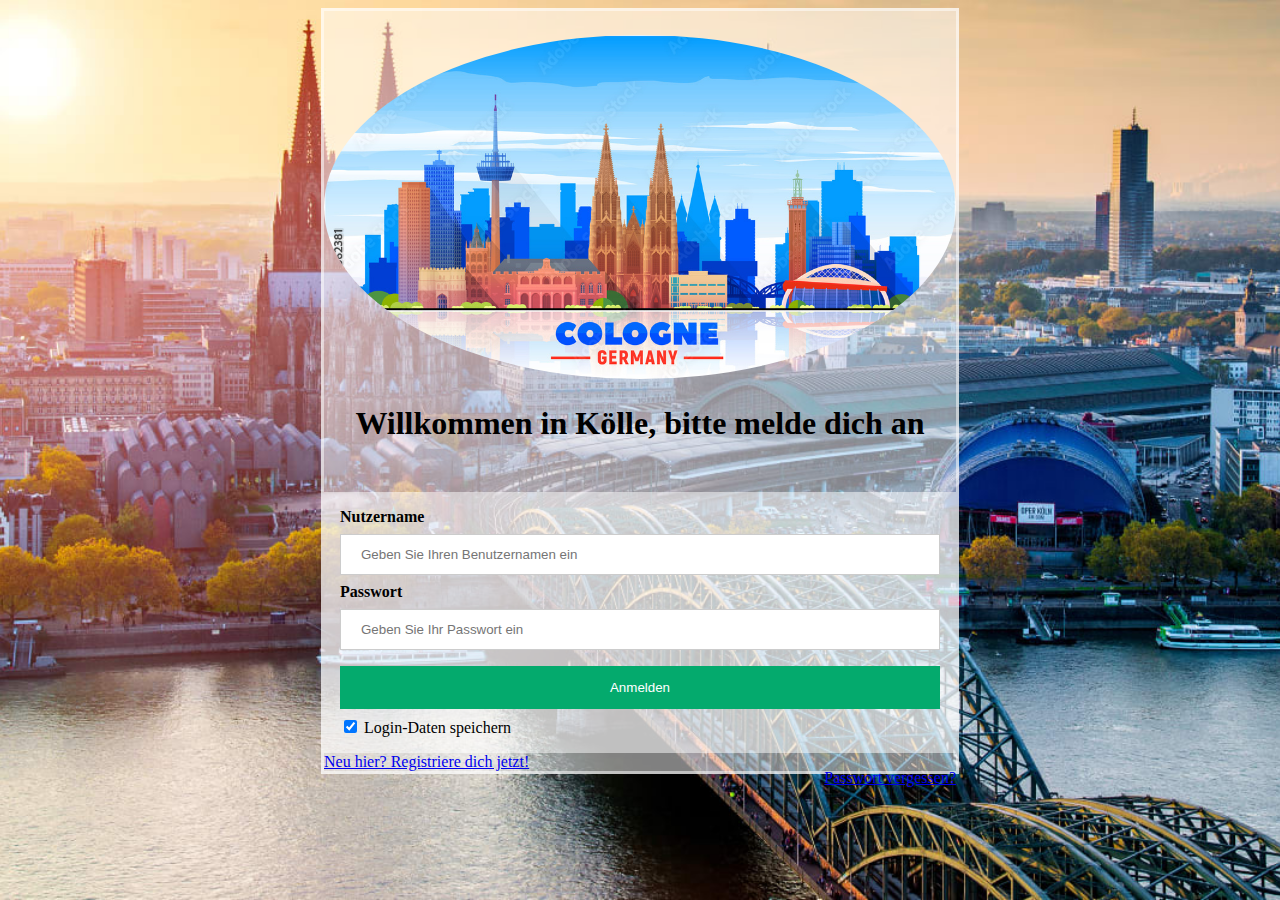
<file: webserverKoeln/index.html>
<!DOCTYPE html>
<html>
    <head>
        <title>
            Willkommen in Kölle
        </title>
        <meta charset="utf-8">
        <link rel="icon" href="logo.png">
        <link rel="stylesheet" href="index.css">
        
    </head>
    <body>
        <form method="post" id="login-form">
            <div class="imgcontainer">
            <img src="avatar.jpg" alt="Avatar" class="avatar">
            </div>
            <h1>Willkommen in Kölle, bitte melde dich an</h1>
            <div class="container" >
            <label for="uname"><b>Nutzername</b></label>
            <input type="text" placeholder="Geben Sie Ihren Benutzernamen ein" name="username" required>
        
            <label for="psw"><b>Passwort</b></label>
            <input type="password" placeholder="Geben Sie Ihr Passwort ein" name="key" required>
        
            <button type="submit">Anmelden</button>
            <label>
                <input type="checkbox" checked="checked" name="remember"> Login-Daten speichern
            </label>
            </div>
        
            <div class="container_bottom">
            <span class="reg" id="reg_span"><a href="#">Neu hier? Registriere dich jetzt!</a></span>
            <span class="psw" id="psw_span"><a href="#">Passwort vergessen?</a></span>
            </div>
        </form>
    </body>
    <script src="login.js"></script>
</html>
</file>
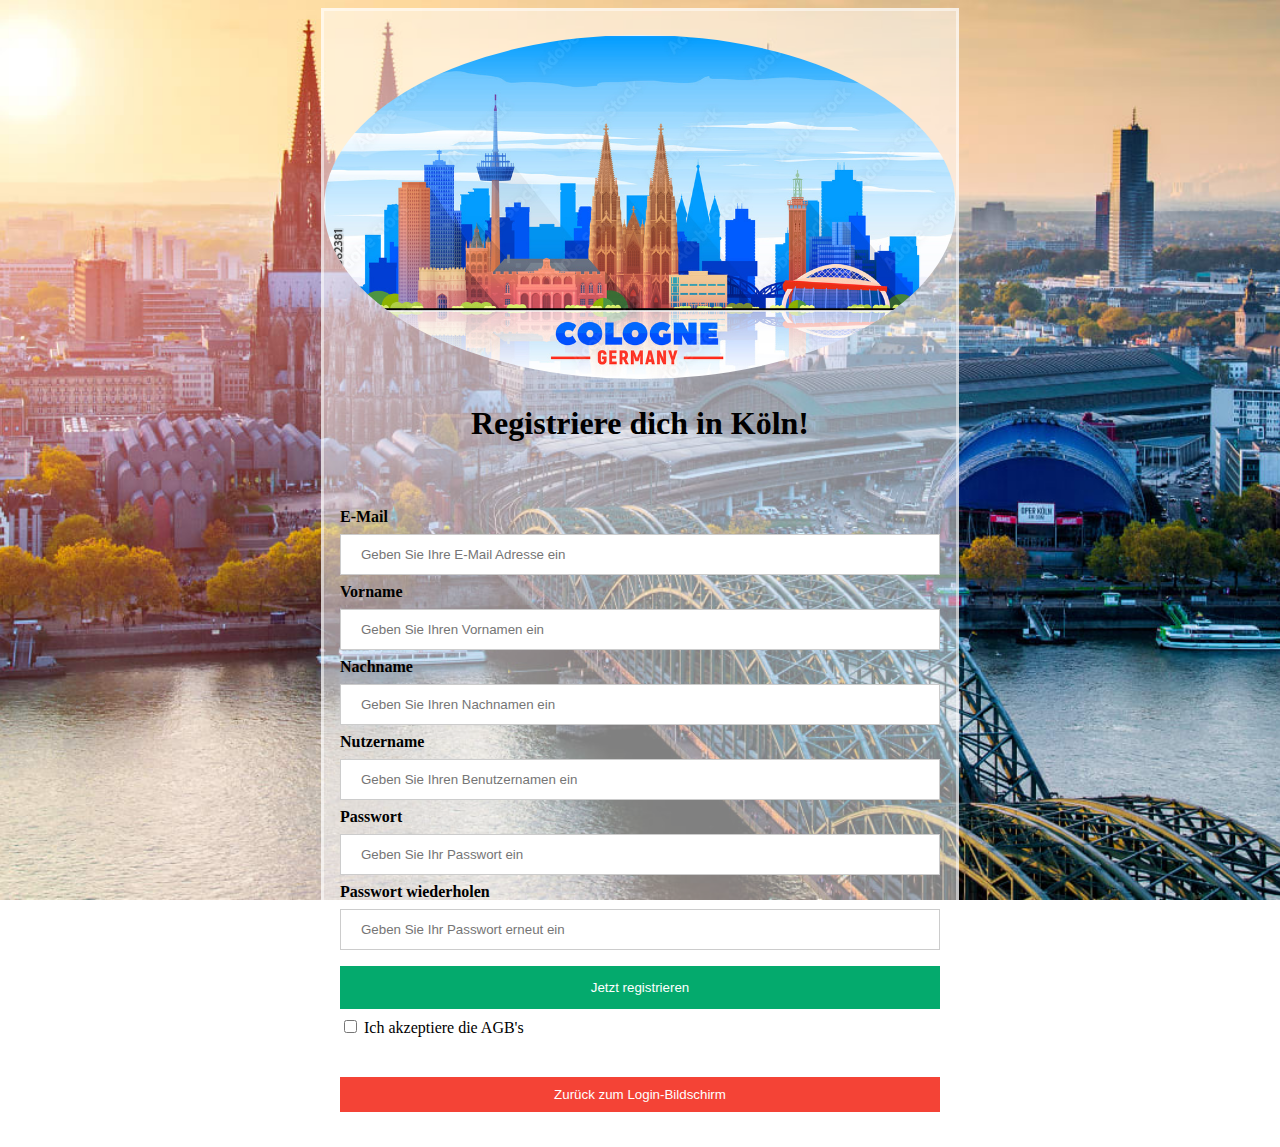
<file: webserverKoeln/register.html>
<!DOCTYPE html>
<html>
    <head>
        <title>
            Registrieren
        </title>
        <meta charset="utf-8">
        <link rel="icon" href="logo.png">
        <link rel="stylesheet" href="register.css">
        
    </head>
    <body>
        <form method="post" id="login-form">
            <div class="imgcontainer">
            <img src="avatar.jpg" alt="Avatar" class="avatar">
            </div>
            <h1>Registriere dich in Köln!</h1>
            <div class="container" >
            <label for="email"><b>E-Mail</b></label>
            <input type="email" placeholder="Geben Sie Ihre E-Mail Adresse ein" name="email" required>

            <label for="firstname"><b>Vorname</b></label>
            <input type="text" placeholder="Geben Sie Ihren Vornamen ein" name="firstname" required>
        
            <label for="surname"><b>Nachname</b></label>
            <input type="text" placeholder="Geben Sie Ihren Nachnamen ein" name="surname" required>

            <label for="uname"><b>Nutzername</b></label>
            <input type="text" placeholder="Geben Sie Ihren Benutzernamen ein" name="username" required>
        
            <label for="psw"><b>Passwort</b></label>
            <input type="password" placeholder="Geben Sie Ihr Passwort ein" name="key" required>
        
            <label for="psw"><b>Passwort wiederholen</b></label>
            <input type="password" placeholder="Geben Sie Ihr Passwort erneut ein" name="key_wdh" required>

            <button type="submit">Jetzt registrieren</button>
            <label>
                <input type="checkbox" name="agb" required> Ich akzeptiere die AGB's
            </label>
            </div>
        
            <div class="container">
            <button type="button" class="cancelbtn" onclick="location.replace('/webserverKoeln/index.html')">Zurück zum Login-Bildschirm</button>
            </div>
        </form>
    </body>
    <script src="login.js"></script>
</html>
</file>
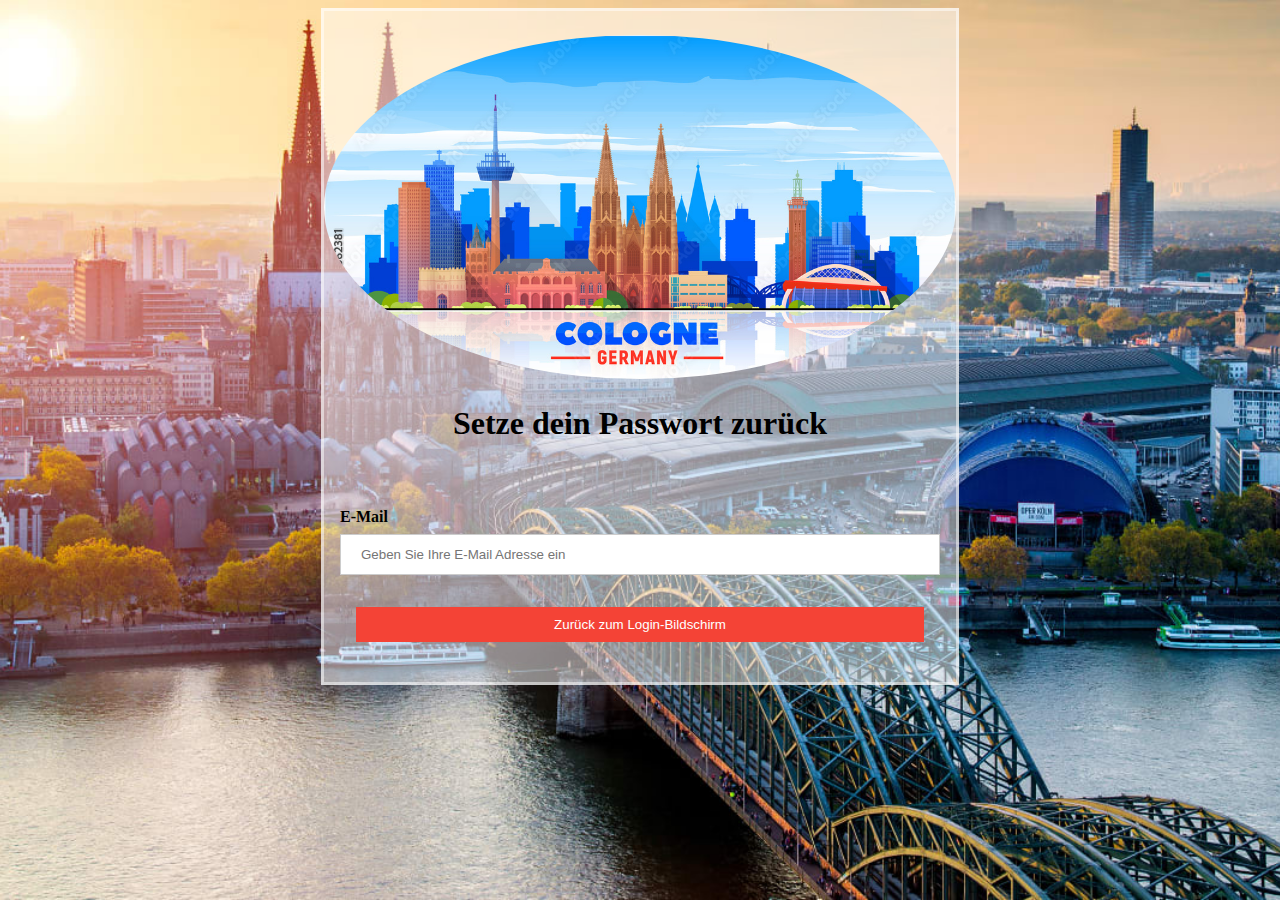
<file: webserverKoeln/reset_password.html>
<!DOCTYPE html>
<html>
    <head>
        <title>
            Passwort zurücksetzen
        </title>
        <meta charset="utf-8">
        <link rel="icon" href="logo.png">
        <link rel="stylesheet" href="reset_password.css">
        
    </head>
    <body>
        <form method="post" id="login-form">
            <div class="imgcontainer">
            <img src="avatar.jpg" alt="Avatar" class="avatar">
            </div>
            <h1>Setze dein Passwort zurück</h1>
            <div class="container">
            <label for="email"><b>E-Mail</b></label>
            <input type="email" placeholder="Geben Sie Ihre E-Mail Adresse ein" name="email" required>
        
            <div class="container">
                <button type="button" class="cancelbtn" onclick="location.replace('/webserverKoeln/index.html')">Zurück zum Login-Bildschirm</button>
            </div>
        </form>
    </body>
    <script src="login.js"></script>
</html>
</file>
<file: webserverKoeln/index.css>
/* Bordered form */
  body{
    font-family: Verdana;
    background-image: url(koeln.jpeg);
    background-attachment: fixed, scroll;
    background-repeat:no-repeat;
    background-position:center;
    background-color:transparent;
    background-size: cover;
  }
  h1{
    margin-left: auto;
    margin-right: auto;
    margin-bottom: 50px;
    text-align: center;
  }
  form {
    border: 3px solid rgba(255, 255, 255, 0.5);
    width: 50%;
    margin-left: auto;
    margin-right: auto;
    align-self: center;
    background-color: rgba(255, 255, 255, 0.5);
  }
  
  /* Full-width inputs */
  input[type=text], input[type=password] {
    width: 100%;
    padding: 12px 20px;
    margin: 8px 0;
    display: inline-block;
    border: 1px solid #ccc;
    box-sizing: border-box;
  }
  
  /* Set a style for all buttons */
  button {
    background-color: #04AA6D;
    color: white;
    padding: 14px 20px;
    margin: 8px 0;
    border: none;
    cursor: pointer;
    width: 100%;
  }
  
  /* Add a hover effect for buttons */
  button:hover {
    opacity: 0.8;
  }
  
  /* Extra style for the cancel button (red) */
  .cancelbtn {
    width: auto;
    padding: 10px 18px;
    background-color: #f44336;
  }
  
  /* Center the avatar image inside this container */
  .imgcontainer {
    margin: 24px 0 12px 0;
  }
  
  /* Avatar image */
  img.avatar {
    width: 100%;
    border-radius: 50%;
  }
  
  /* Add padding to containers */
  .container {
    padding: 16px;
    background-color: rgba(255, 255, 255, 0.5);
    
  }
  
  /* The "Forgot password" text */
  span.psw {
    float: right;
    padding-top: 16px;
  }
  
  /* Change styles for span and cancel button on extra small screens */
  @media screen and (max-width: 300px) {
    span.psw {
      display: block;
      float: none;
    }
    .cancelbtn {
      width: 100%;
    }
  }
</file>
<file: webserverKoeln/register.css>
/* Bordered form */
  body{
    font-family: Verdana;
    background-image: url(koeln.jpeg);
    background-attachment: fixed, scroll;
    background-repeat:no-repeat;
    background-position:center;
    background-color:transparent;
    background-size: cover;
  }
  h1{
    margin-left: auto;
    margin-right: auto;
    margin-bottom: 50px;
    text-align: center;
  }
  form {
    border: 3px solid rgba(255, 255, 255, 0.5);
    width: 50%;
    margin-left: auto;
    margin-right: auto;
    align-self: center;
    background-color: rgba(255, 255, 255, 0.5);
  }
  
  /* Full-width inputs */
  input[type=text], input[type=password], input[type=email] {
    width: 100%;
    padding: 12px 20px;
    margin: 8px 0;
    display: inline-block;
    border: 1px solid #ccc;
    box-sizing: border-box;
  }
  
  /* Set a style for all buttons */
  button {
    background-color: #04AA6D;
    color: white;
    padding: 14px 20px;
    margin: 8px 0;
    border: none;
    cursor: pointer;
    width: 100%;
  }
  
  /* Add a hover effect for buttons */
  button:hover {
    opacity: 0.8;
  }
  
  /* Extra style for the cancel button (red) */
  .cancelbtn {
    width: 100%;
    padding: 10px 18px;
    background-color: #f44336;
  }
  
  /* Center the avatar image inside this container */
  .imgcontainer {
    margin: 24px 0 12px 0;
  }
  
  /* Avatar image */
  img.avatar {
    width: 100%;
    border-radius: 50%;
  }
  
  /* Add padding to containers */
  .container {
    padding: 16px;
  }
  
  /* The "Forgot password" text */
  span.psw {
    float: right;
    padding-right: 20px;
    
  }
  span.reg {
    float: left;
    padding-left: 20px;
  }
  
  /* Change styles for span and cancel button on extra small screens */
  @media screen and (max-width: 300px) {
    span.psw {
      display: block;
      float: none;
    }
  }
</file>
